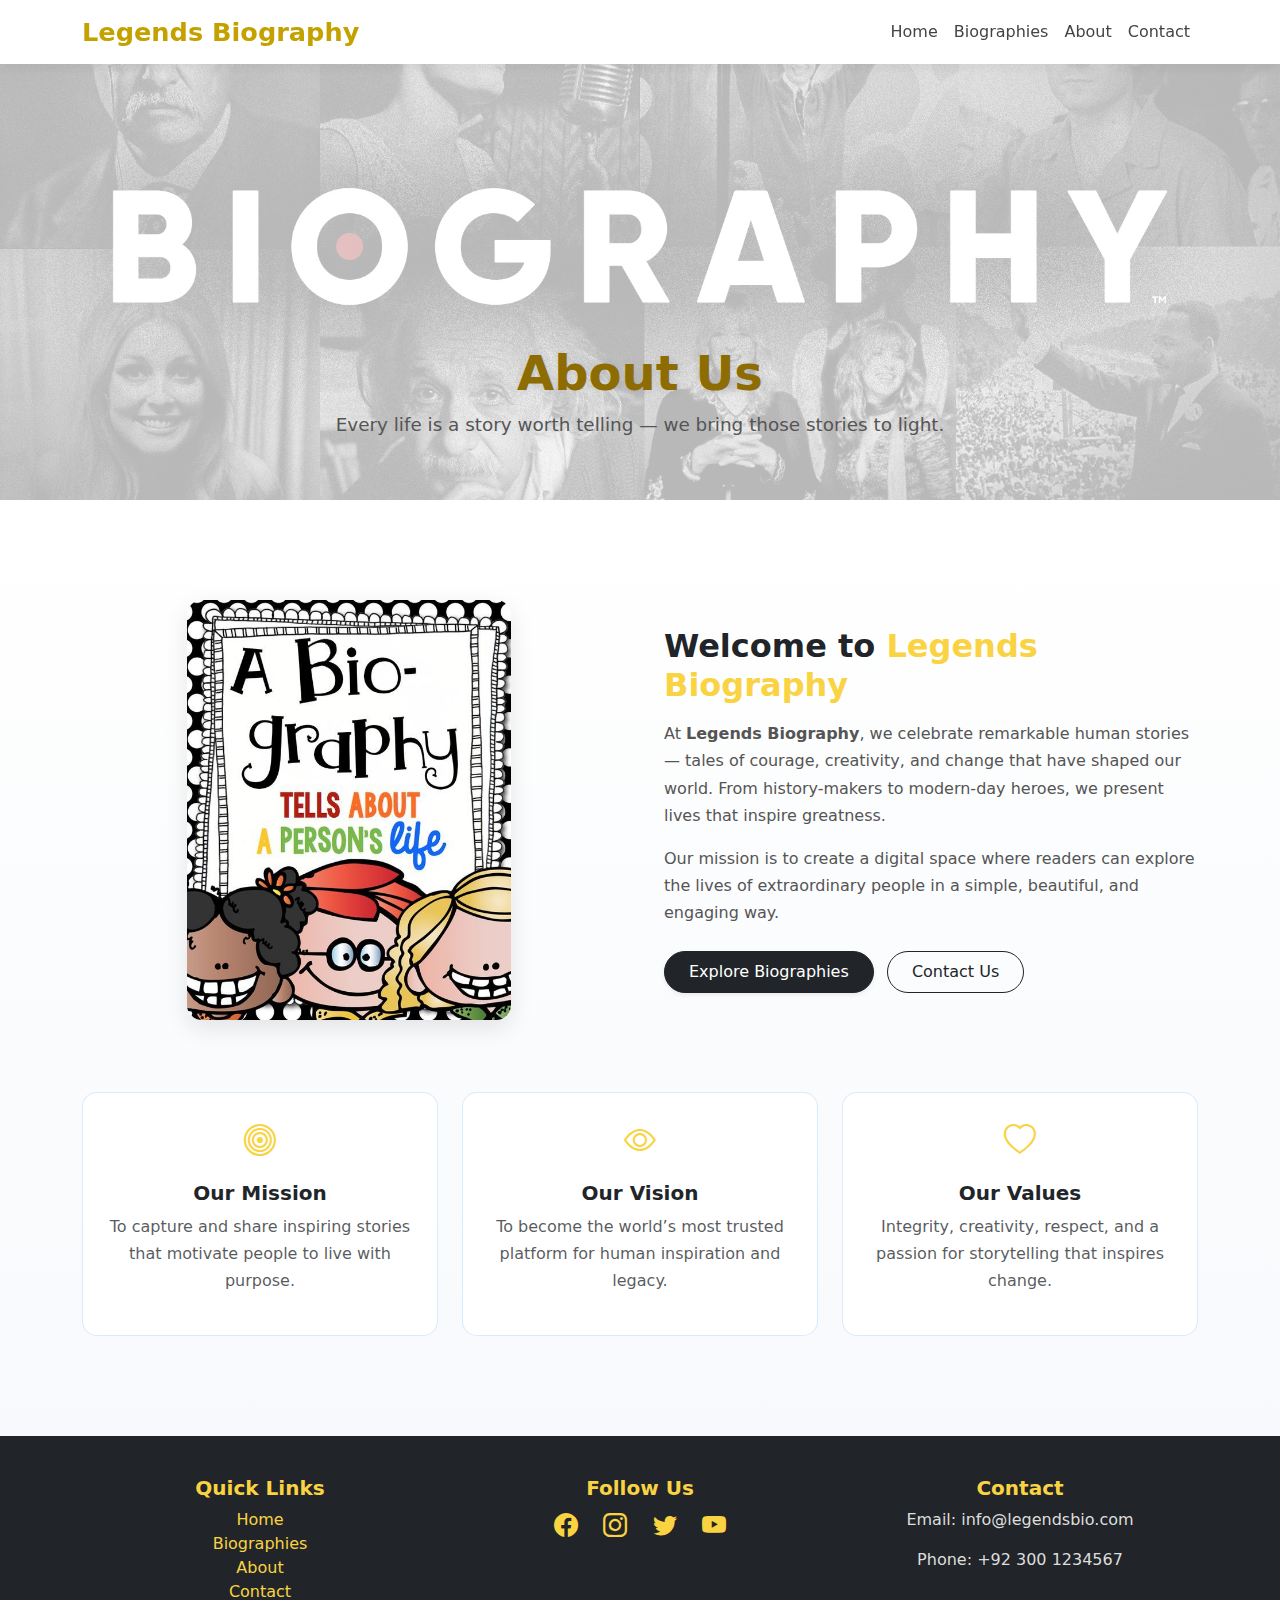
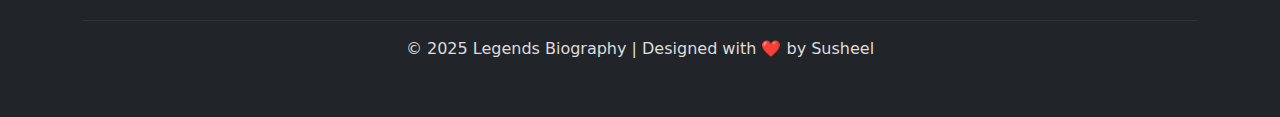
<file: About.html>
<!doctype html>
<html lang="en">

<head>
    <meta charset="utf-8">
    <meta name="viewport" content="width=device-width, initial-scale=1">
    <title>About Us | Legends Biography</title>

    <!-- Bootstrap CSS -->
    <link href="https://cdn.jsdelivr.net/npm/bootstrap@5.3.8/dist/css/bootstrap.min.css" rel="stylesheet">

    <!-- Bootstrap Icons -->
    <link href="https://cdn.jsdelivr.net/npm/bootstrap-icons@1.11.1/font/bootstrap-icons.css" rel="stylesheet">

    <!-- Favicon -->
    <link rel="icon" type="image/png" href="Logo.png">

    <style>
        hello 
        /* 🌼 General Theme */
        body {
            background: #f8f9fc;
            color: #212529;
            font-family: "Poppins", system-ui, -apple-system, "Segoe UI", Roboto, "Helvetica Neue", Arial;
            overflow-x: hidden;
        }

        /* 🌟 Navbar */
        .navbar {
            background: white;
            box-shadow: 0 4px 10px rgba(0, 0, 0, 0.05);
        }

        .navbar-brand {
            color: #c5a100 !important;
            font-weight: 700;
            font-size: 1.6rem;
        }

        .nav-link {
            color: #444 !important;
            font-weight: 500;
            transition: 0.3s;
        }

        .nav-link:hover {
            color: #c5a100 !important;
        }

        .hero-section {
            height: 500px;
            background: url("images/her2.png") center/cover no-repeat;
            display: flex;
            align-items: center;
            justify-content: center;
            text-align: center;
            position: relative;
            color: #333;
        }

        .hero-section::after {
            content: "";
            position: absolute;
            inset: 0;
            background: rgba(255, 255, 255, 0.723);
        }

        .hero-content {
            position: relative;
            z-index: 1;
            top: 150px;
        }

        .hero-content h1 {
            font-size: 3rem;
            font-weight: 700;
            color: #8d6d03;
            text-shadow: 1px 1px 8px rgba(0, 0, 0, 0.1);
        }

        .hero-content p {
            font-size: 1.15rem;
            color: #555;
        }

        /* 🌸 About Section */
        .about-section {
            padding: 100px 0;
            background: linear-gradient(180deg, #ffffff 0%, #f7f9fc 100%);
            overflow: hidden;
        }

        .about-section h1 {
            font-family: 'Poppins', sans-serif;
            letter-spacing: 1px;
            color: #f9d342;
        }

        .about-section .about-img {
            transition: transform 0.5s ease, box-shadow 0.5s ease;
            max-height: 420px;
            object-fit: cover;
            border-radius: 15px;
            box-shadow: 0 8px 25px rgba(0, 0, 0, 0.1);
        }

        .about-section .about-img:hover {
            transform: scale(1.05);
            box-shadow: 0 12px 30px rgba(0, 0, 0, 0.15);
        }

        .about-section p {
            line-height: 1.7;
            color: #555;
        }

        .about-section .info-card {
            background-color: #ffffff;
            border: 1px solid rgba(0, 123, 255, 0.15);
            border-radius: 15px;
            transition: transform 0.4s ease, box-shadow 0.4s ease;
            height: 100%;
        }

        .about-section .info-card:hover {
            transform: translateY(-5px);
            box-shadow: 0 8px 20px rgba(0, 0, 0, 0.1);
        }

        .about-section .icon i {
            color: #f9d342;
            transition: transform 0.3s ease;
        }

        .about-section .info-card:hover .icon i {
            transform: scale(1.2);
        }

        /* ✨ Footer */
        .footer {
            background: #212529;
            color: #ddd;
            padding: 40px 0;
        }

        .footer a {
            color: #f9d342;
            text-decoration: none;
        }

        .footer a:hover {
            text-decoration: underline;
        }

        .social-icons i {
            font-size: 1.5rem;
            margin: 0 10px;
            color: #f9d342;
            transition: 0.3s;
        }

        .social-icons i:hover {
            color: #fff;
        }

        .footer h5 {
            color: #f9d342;
            font-weight: 600;
        }
    </style>
</head>

<body>

    <!-- 🌟 Navbar -->
    <nav class="navbar navbar-expand-lg fixed-top">
        <div class="container">
            <a class="navbar-brand" href="index.html">Legends Biography</a>
            <button class="navbar-toggler" type="button" data-bs-toggle="collapse" data-bs-target="#navbarNav">
                <span class="navbar-toggler-icon"></span>
            </button>
            <div class="collapse navbar-collapse justify-content-end" id="navbarNav">
                <ul class="navbar-nav">
                    <li class="nav-item"><a class="nav-link active" href="index.html">Home</a></li>
                    <li class="nav-item"><a class="nav-link" href="biography.html">Biographies</a></li>
                    <li class="nav-item"><a class="nav-link" href="About.html">About</a></li>
                    <li class="nav-item"><a class="nav-link" href="Contact.html">Contact</a></li>
                </ul>
            </div>
        </div>
    </nav>

    <section class="hero-section">
        <div class="hero-content">
            <h1>About Us</h1>
            <p>Every life is a story worth telling — we bring those stories to light.</p>
        </div>
    </section>
    <!-- 🌼 About Section -->
    <section class="about-section" id="about">
        <div class="container">
            <!-- Header -->

            <div class="row align-items-center g-5">
                <!-- Image -->
                <div class="col-lg-6 text-center">
                    <img src="images/biography.png" alt="About Biography World" class="img-fluid about-img">
                </div>

                <!-- Content -->
                <div class="col-lg-6">
                    <h2 class="fw-semibold text-dark mb-3">Welcome to <span style="color:  #f9d342;">Legends
                            Biography</span></h2>
                    <p>
                        At <strong>Legends Biography</strong>, we celebrate remarkable human stories — tales of courage,
                        creativity,
                        and change that have shaped our world. From history-makers to modern-day heroes,
                        we present lives that inspire greatness.
                    </p>
                    <p>
                        Our mission is to create a digital space where readers can explore the lives of extraordinary
                        people
                        in a simple, beautiful, and engaging way.
                    </p>

                    <div class="mt-4">
                        <a href="biography.html" class="btn btn-dark px-4 py-2 rounded-pill shadow-sm me-2">Explore
                            Biographies</a>
                        <a href="contact.html" class="btn btn-outline-dark px-4 py-2 rounded-pill">Contact Us</a>
                    </div>
                </div>
            </div>

            <!-- Mission, Vision, Values -->
            <div class="row mt-5 g-4 text-center">
                <div class="col-md-4">
                    <div class="info-card p-4">
                        <div class="icon mb-3">
                            <i class="bi bi-bullseye fs-2"></i>
                        </div>
                        <h5 class="fw-semibold text-dark">Our Mission</h5>
                        <p class="text-muted mt-2">To capture and share inspiring stories that motivate people to live
                            with purpose.</p>
                    </div>
                </div>
                <div class="col-md-4">
                    <div class="info-card p-4">
                        <div class="icon mb-3">
                            <i class="bi bi-eye fs-2"></i>
                        </div>
                        <h5 class="fw-semibold text-dark">Our Vision</h5>
                        <p class="text-muted mt-2">To become the world’s most trusted platform for human inspiration and
                            legacy.</p>
                    </div>
                </div>
                <div class="col-md-4">
                    <div class="info-card p-4">
                        <div class="icon mb-3">
                            <i class="bi bi-heart fs-2"></i>
                        </div>
                        <h5 class="fw-semibold text-dark">Our Values</h5>
                        <p class="text-muted mt-2">Integrity, creativity, respect, and a passion for storytelling that
                            inspires change.</p>
                    </div>
                </div>
            </div>
        </div>
    </section>

    <footer class="footer">
        <div class="container text-center">
            <div class="row">
                <div class="col-md-4">
                    <h5>Quick Links</h5>
                    <a href="index.html">Home</a><br>
                    <a href="biography.html">Biographies</a><br>
                    <a href="About.html">About</a><br>
                    <a href="Contact.html">Contact</a>
                </div>
                <div class="col-md-4">
                    <h5>Follow Us</h5>
                    <div class="social-icons">
                        <i class="bi bi-facebook"></i>
                        <i class="bi bi-instagram"></i>
                        <i class="bi bi-twitter"></i>
                        <i class="bi bi-youtube"></i>
                    </div>
                </div>
                <div class="col-md-4">
                    <h5>Contact</h5>
                    <p>Email: info@legendsbio.com</p>
                    <p>Phone: +92 300 1234567</p>
                </div>
            </div>
            <hr style="color:#666;">
            <p class="mt-3">© 2025 Legends Biography | Designed with ❤️ by Susheel</p>
        </div>
    </footer>


    <!-- Bootstrap JS -->
    <script src="https://cdn.jsdelivr.net/npm/bootstrap@5.3.8/dist/js/bootstrap.bundle.min.js"></script>
</body>

</html>
</file>
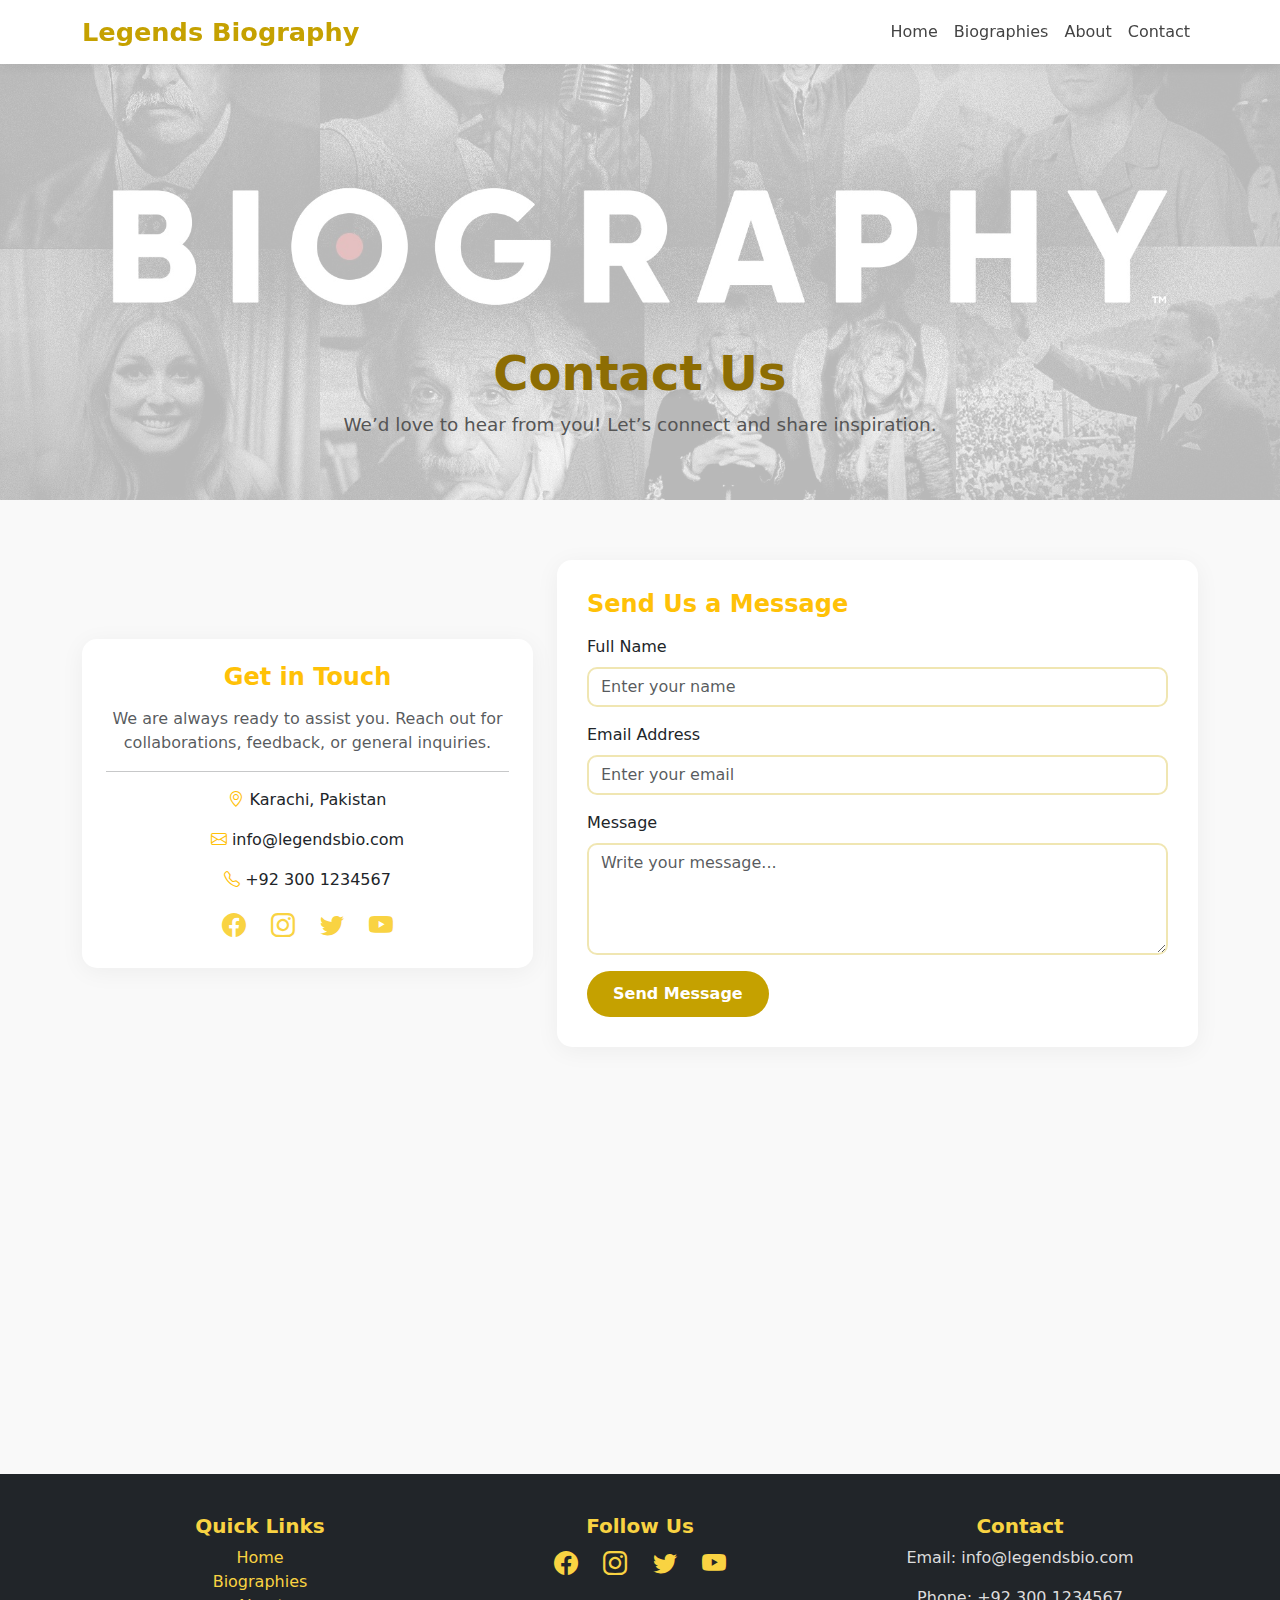
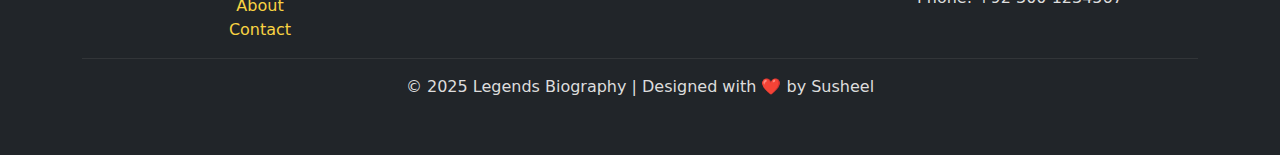
<file: Contact.html>
<!doctype html>
<html lang="en">

<head>
  <meta charset="utf-8">
  <meta name="viewport" content="width=device-width, initial-scale=1">
  <title>Contact Us | Legends Biography</title>

  <!-- Bootstrap & Icons -->
  <link href="https://cdn.jsdelivr.net/npm/bootstrap@5.3.8/dist/css/bootstrap.min.css" rel="stylesheet">
  <link href="https://cdn.jsdelivr.net/npm/bootstrap-icons@1.11.3/font/bootstrap-icons.css" rel="stylesheet">

  <link rel="icon" type="image/png" href="Logo.png">

  <style>
    body {
      background-color: #f9f9f9;
      color: #212529;
      font-family: "Poppins", system-ui, -apple-system, "Segoe UI", Roboto, "Helvetica Neue", Arial;
      overflow-x: hidden;
    }

    .navbar {
      background: white;
      box-shadow: 0 4px 10px rgba(0, 0, 0, 0.05);
    }

    .navbar-brand {
      color: #c5a100 !important;
      font-weight: 700;
      font-size: 1.6rem;
    }

    .nav-link {
      color: #444 !important;
      font-weight: 500;
      transition: 0.3s;
    }

    .nav-link:hover {
      color: #c5a100 !important;
    }

    /* Hero Section */
     .hero-section {
      height: 500px;
      background: url("images/her2.png") center/cover no-repeat;
      display: flex;
      align-items: center;
      justify-content: center;
      text-align: center;
      position: relative;
      color: #333;
    }

    .hero-section::after {
      content: "";
      position: absolute;
      inset: 0;
      background: rgba(255, 255, 255, 0.723);
    }

    .hero-content {
      position: relative;
      z-index: 1;
      top: 150px;
    }

    .hero-content h1 {
      font-size: 3rem;
      font-weight: 700;
      color: #8d6d03;
      text-shadow: 1px 1px 8px rgba(0, 0, 0, 0.1);
    }

    .hero-content p {
      font-size: 1.15rem;
      color: #555;
    }

    /* Contact Section */
    .contact-section {
      padding: 60px 0;
    }

    .contact-card {
      background: #fff;
      border-radius: 15px;
      padding: 30px;
      box-shadow: 0 4px 25px rgba(0, 0, 0, 0.05);
      transition: 0.3s;
    }

    .contact-card:hover {
      transform: translateY(-5px);
    }

    .form-control {
      border-radius: 10px;
      border: 2px solid #f0e6b2;
    }

    .btn-gold {
      background-color: #c5a100;
      color: white;
      font-weight: 600;
      border-radius: 25px;
      padding: 10px 25px;
    }

    .btn-gold:hover {
      background-color: #e4b400;
    }

    /* Map Section */
    .map-container iframe {
      border-radius: 15px;
      width: 100%;
      height: 300px;
      border: 0;
    }

    /* Footer */
    .footer {
      background: #212529;
      color: #ddd;
      padding: 40px 0;
      margin-top: 60px;
    }

    .footer a {
      color: #f9d342;
      text-decoration: none;
    }

    .footer a:hover {
      text-decoration: underline;
    }

    .social-icons i {
      font-size: 1.5rem;
      margin: 0 10px;
      color: #f9d342;
      transition: 0.3s;
    }

    .social-icons i:hover {
      color: #fff;
    }

    .footer h5 {
      color: #f9d342;
      font-weight: 600;
    }
  </style>
</head>

<body>

  <!-- Navbar -->
  <nav class="navbar navbar-expand-lg fixed-top">
    <div class="container">
      <a class="navbar-brand" href="index.html">Legends Biography</a>
      <button class="navbar-toggler" type="button" data-bs-toggle="collapse" data-bs-target="#navbarNav">
        <span class="navbar-toggler-icon"></span>
      </button>
      <div class="collapse navbar-collapse justify-content-end" id="navbarNav">
        <ul class="navbar-nav">
          <li class="nav-item"><a class="nav-link active" href="index.html">Home</a></li>
          <li class="nav-item"><a class="nav-link" href="biography.html">Biographies</a></li>
          <li class="nav-item"><a class="nav-link" href="About.html">About</a></li>
          <li class="nav-item"><a class="nav-link" href="Contact.html">Contact</a></li>
        </ul>
      </div>
    </div>
  </nav>
  <!-- Hero Section -->
  <section class="hero-section">
    <div class="hero-content">
      <h1>Contact Us</h1>
      <p>We’d love to hear from you! Let’s connect and share inspiration.</p>
    </div>
  </section>

  <!-- Contact Section -->
  <section class="contact-section">
    <div class="container">
      <div class="row g-4 align-items-center">

        <!-- Left: Contact Info -->
        <div class="col-md-5">
          <div class="contact-card text-center p-4">
            <h4 class="text-warning fw-bold mb-3">Get in Touch</h4>
            <p class="text-muted">We are always ready to assist you. Reach out for collaborations, feedback, or general
              inquiries.</p>
            <hr>
            <p><i class="bi bi-geo-alt text-warning"></i> Karachi, Pakistan</p>
            <p><i class="bi bi-envelope text-warning"></i> info@legendsbio.com</p>
            <p><i class="bi bi-telephone text-warning"></i> +92 300 1234567</p>
            <div class="social-icons mt-3">
              <i class="bi bi-facebook"></i>
              <i class="bi bi-instagram"></i>
              <i class="bi bi-twitter"></i>
              <i class="bi bi-youtube"></i>
            </div>
          </div>
        </div>

        <!-- Right: Contact Form -->
        <div class="col-md-7">
          <div class="contact-card">
            <h4 class="text-warning fw-bold mb-3">Send Us a Message</h4>
            <form>
              <div class="mb-3">
                <label class="form-label">Full Name</label>
                <input type="text" class="form-control" placeholder="Enter your name">
              </div>
              <div class="mb-3">
                <label class="form-label">Email Address</label>
                <input type="email" class="form-control" placeholder="Enter your email">
              </div>
              <div class="mb-3">
                <label class="form-label">Message</label>
                <textarea rows="4" class="form-control" placeholder="Write your message..."></textarea>
              </div>
              <button type="submit" class="btn btn-gold">Send Message</button>
            </form>
          </div>
        </div>

      </div>
    </div>
  </section>

  <!-- Map -->
  <div class="map-container container mb-5">
    <iframe
      src="https://www.google.com/maps/embed?pb=!1m18!1m12!1m3!1d3620.390284157154!2d67.00113617435756!3d24.860734046991893!2m3!1f0!2f0!3f0!3m2!1i1024!2i768!4f13.1!3m3!1m2!1s0x3eb33e03a4d1b6a5%3A0xb1f72a326a3b3d85!2sIqra%20University%20Main%20Campus!5e0!3m2!1sen!2s!4v1704987912007!5m2!1sen!2s"
      allowfullscreen="" loading="lazy"></iframe>
  </div>

  <!-- Footer -->
  <footer class="footer">
    <div class="container text-center">
      <div class="row">
        <div class="col-md-4">
          <h5>Quick Links</h5>
          <a href="index.html">Home</a><br>
          <a href="biography.html">Biographies</a><br>
          <a href="About.html">About</a><br>
          <a href="Contact.html">Contact</a>
        </div>
        <div class="col-md-4">
          <h5>Follow Us</h5>
          <div class="social-icons">
            <i class="bi bi-facebook"></i>
            <i class="bi bi-instagram"></i>
            <i class="bi bi-twitter"></i>
            <i class="bi bi-youtube"></i>
          </div>
        </div>
        <div class="col-md-4">
          <h5>Contact</h5>
          <p>Email: info@legendsbio.com</p>
          <p>Phone: +92 300 1234567</p>
        </div>
      </div>
      <hr style="color:#666;">
      <p class="mt-3">© 2025 Legends Biography | Designed with ❤️ by Susheel</p>
    </div>
  </footer>


  <script src="https://cdn.jsdelivr.net/npm/bootstrap@5.3.8/dist/js/bootstrap.bundle.min.js"></script>
</body>

</html>
</file>
